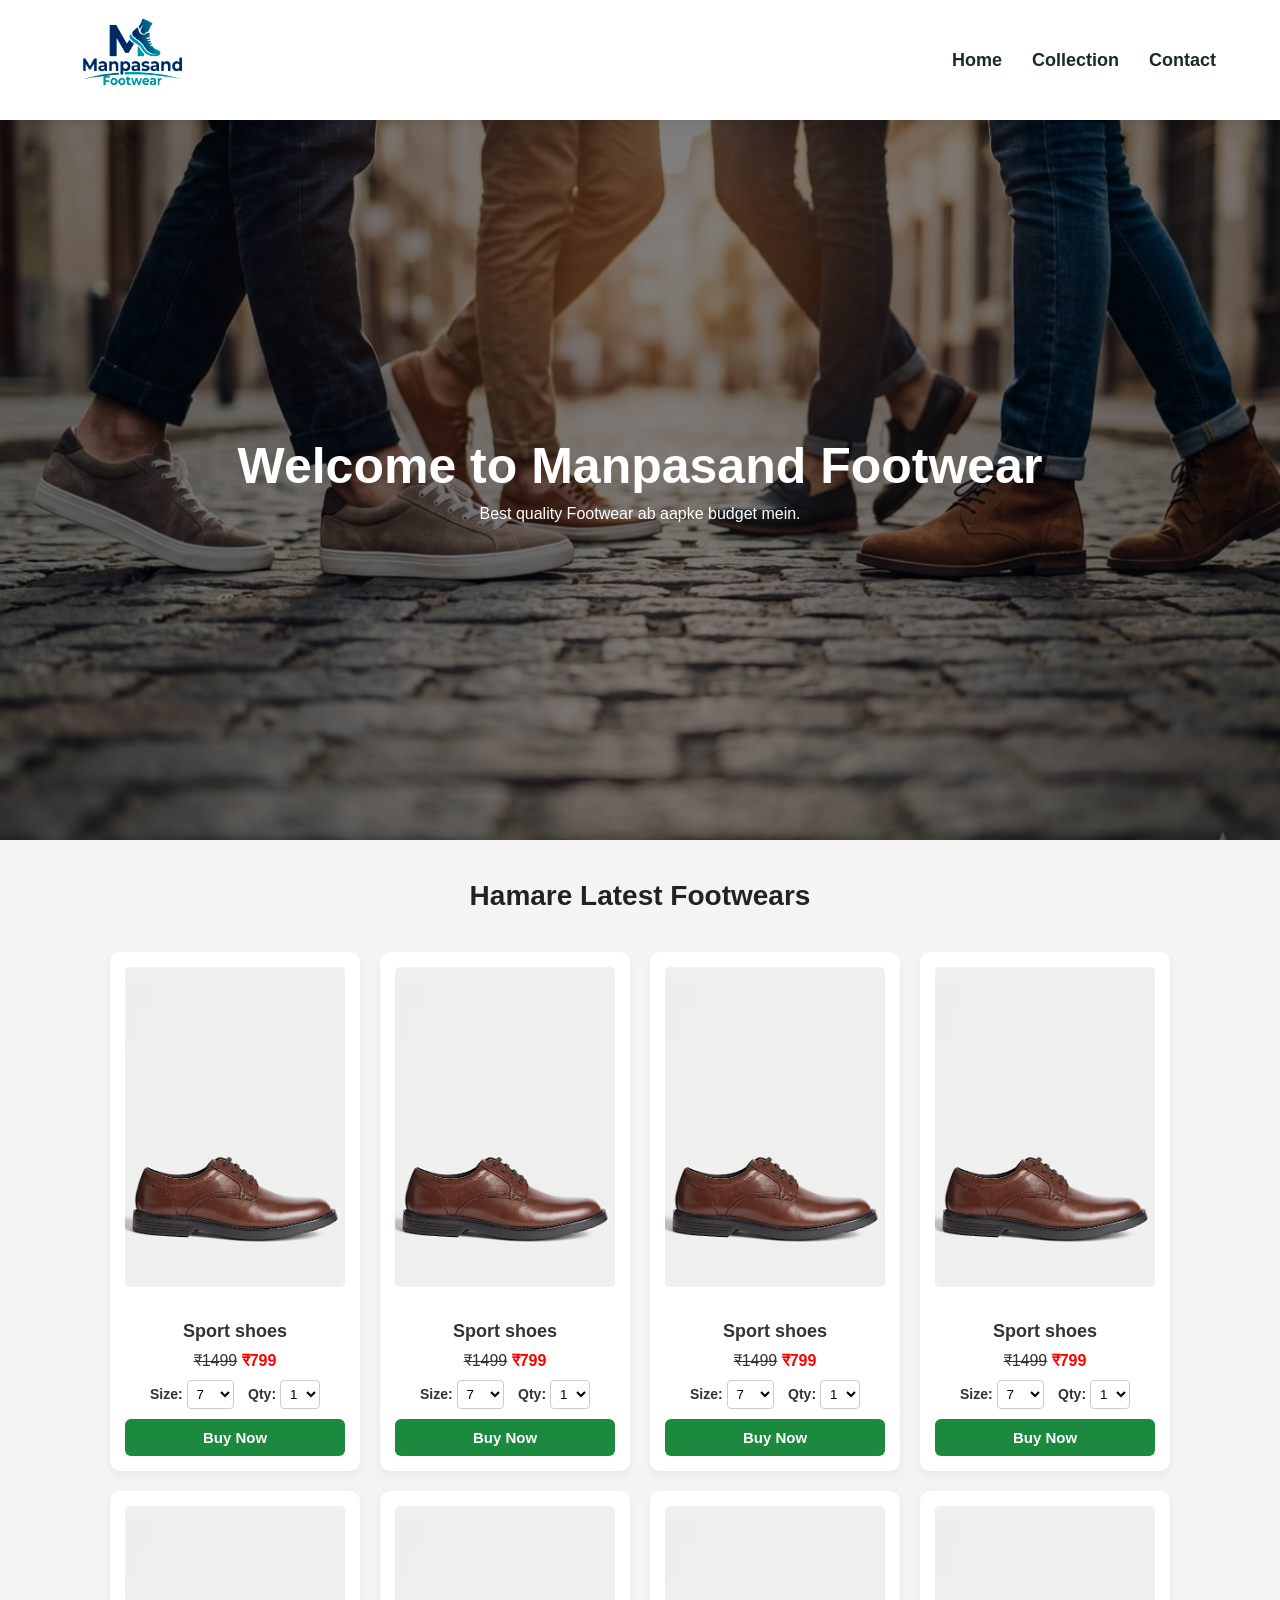
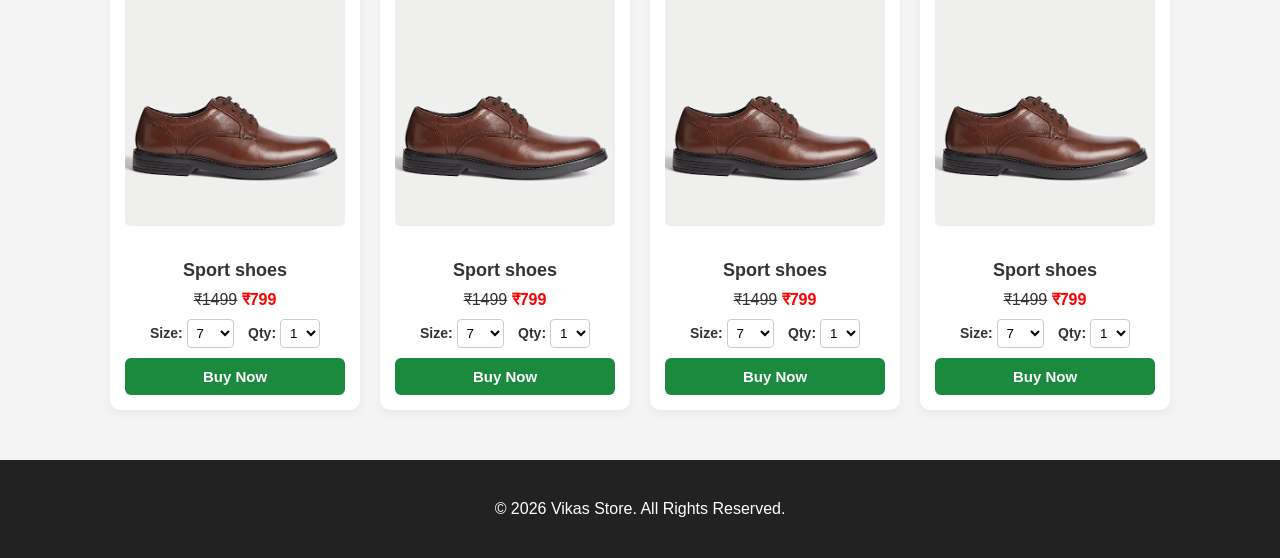
<file: index.html>
<!DOCTYPE html>
<html lang="hi">
<head>
    <meta charset="UTF-8">
    <meta name="viewport" content="width=device-width, initial-scale=1.0">
    <title>Manpasand Footwear</title>
    <link rel="stylesheet" href="style.css">
    <link rel="stylesheet" href="home.css">
    <link rel="stylesheet" href="logo.css">
</head>
<body>

    <header>
        <nav class="navbar">
             <div class="logo-container">
                <img src="manpasand.png" alt="Manpasand Footwear logo" class="site-logo">
            </div>
            <ul class="nav-links">
                <li><a href="index.html">Home</a></li>
                <li><a href="collection2.html">Collection</a></li>
                <li><a href="contact us.html">Contact</a></li>
            </ul>
        </nav>
    </header>
    <section class="hero">
        <h1>Welcome to Manpasand Footwear</h1>
        <p>Best quality Footwear ab aapke budget mein.</p>
    </section>

    <main>
        <h2 class="section-title">Hamare Latest Footwears</h2>
        <div class="product-container">
            
            <div class="product-card">
    <img src="client2.jpg" alt="Jeans">
    <h3>Sport shoes</h3>
    <p><del>₹1499</del> <span style="color: red; font-weight: bold;">₹799</span></p>
    
    <div class="product-options" style="margin: 10px 0; text-align: center;">
        <label for="jeans-size" style="font-size: 14px; font-weight: bold;">Size: </label>
        <select name="size" id="jeans-size" style="padding: 5px; border-radius: 4px; border: 1px solid #ccc; background-color: #fff;">
            <option value="6">6</option>
            <option value="7" selected>7</option>
            <option value="8">8</option>
            <option value="9">9</option>
            <option value="10">10</option>
        </select>

        <label for="Footwear" style="font-size: 14px; font-weight: bold; margin-left: 10px;">Qty: </label>
        <select name="Footwear quantity" id="jeans-qty" style="padding: 5px; border-radius: 4px; border: 1px solid #ccc; background-color: #fff;">
            <option value="1">1</option>
            <option value="2">2</option>
            <option value="3">3</option>
        </select>
    </div>

    <button class="your-button-class" onclick="openForm()">Buy Now</button>
</div>



             <div class="product-card">
    <img src="client2.jpg" alt="Jeans">
    <h3>Sport shoes</h3>
    <p><del>₹1499</del> <span style="color: red; font-weight: bold;">₹799</span></p>
    
    <div class="product-options" style="margin: 10px 0; text-align: center;">
        <label for="jeans-size" style="font-size: 14px; font-weight: bold;">Size: </label>
        <select name="size" id="jeans-size" style="padding: 5px; border-radius: 4px; border: 1px solid #ccc; background-color: #fff;">
            <option value="6">6</option>
            <option value="7" selected>7</option>
            <option value="8">8</option>
            <option value="9">9</option>
            <option value="10">10</option>
        </select>

        <label for="Footwear" style="font-size: 14px; font-weight: bold; margin-left: 10px;">Qty: </label>
        <select name="Footwear quantity" id="jeans-qty" style="padding: 5px; border-radius: 4px; border: 1px solid #ccc; background-color: #fff;">
            <option value="1">1</option>
            <option value="2">2</option>
            <option value="3">3</option>
        </select>
    </div>

    <button class="your-button-class" onclick="openForm()">Buy Now</button>
</div>

 <div class="product-card">
    <img src="client2.jpg" alt="Jeans">
    <h3>Sport shoes</h3>
    <p><del>₹1499</del> <span style="color: red; font-weight: bold;">₹799</span></p>
    
    <div class="product-options" style="margin: 10px 0; text-align: center;">
        <label for="jeans-size" style="font-size: 14px; font-weight: bold;">Size: </label>
        <select name="size" id="jeans-size" style="padding: 5px; border-radius: 4px; border: 1px solid #ccc; background-color: #fff;">
            <option value="6">6</option>
            <option value="7" selected>7</option>
            <option value="8">8</option>
            <option value="9">9</option>
            <option value="10">10</option>
        </select>

        <label for="Footwear" style="font-size: 14px; font-weight: bold; margin-left: 10px;">Qty: </label>
        <select name="Footwear quantity" id="jeans-qty" style="padding: 5px; border-radius: 4px; border: 1px solid #ccc; background-color: #fff;">
            <option value="1">1</option>
            <option value="2">2</option>
            <option value="3">3</option>
        </select>
    </div>

    <button class="your-button-class" onclick="openForm()">Buy Now</button>
</div>



             <div class="product-card">
    <img src="client2.jpg" alt="Jeans">
    <h3>Sport shoes</h3>
    <p><del>₹1499</del> <span style="color: red; font-weight: bold;">₹799</span></p>
    
    <div class="product-options" style="margin: 10px 0; text-align: center;">
        <label for="jeans-size" style="font-size: 14px; font-weight: bold;">Size: </label>
        <select name="size" id="jeans-size" style="padding: 5px; border-radius: 4px; border: 1px solid #ccc; background-color: #fff;">
            <option value="6">6</option>
            <option value="7" selected>7</option>
            <option value="8">8</option>
            <option value="9">9</option>
            <option value="10">10</option>
        </select>

        <label for="Footwear" style="font-size: 14px; font-weight: bold; margin-left: 10px;">Qty: </label>
        <select name="Footwear quantity" id="jeans-qty" style="padding: 5px; border-radius: 4px; border: 1px solid #ccc; background-color: #fff;">
            <option value="1">1</option>
            <option value="2">2</option>
            <option value="3">3</option>
        </select>
    </div>

    <button class="your-button-class" onclick="openForm()">Buy Now</button>
</div>


<div class="product-card">
    <img src="client2.jpg" alt="Jeans">
    <h3>Sport shoes</h3>
    <p><del>₹1499</del> <span style="color: red; font-weight: bold;">₹799</span></p>
    
    <div class="product-options" style="margin: 10px 0; text-align: center;">
        <label for="jeans-size" style="font-size: 14px; font-weight: bold;">Size: </label>
        <select name="size" id="jeans-size" style="padding: 5px; border-radius: 4px; border: 1px solid #ccc; background-color: #fff;">
            <option value="6">6</option>
            <option value="7" selected>7</option>
            <option value="8">8</option>
            <option value="9">9</option>
            <option value="10">10</option>
        </select>

        <label for="Footwear" style="font-size: 14px; font-weight: bold; margin-left: 10px;">Qty: </label>
        <select name="Footwear quantity" id="jeans-qty" style="padding: 5px; border-radius: 4px; border: 1px solid #ccc; background-color: #fff;">
            <option value="1">1</option>
            <option value="2">2</option>
            <option value="3">3</option>
        </select>
    </div>

    <button class="your-button-class" onclick="openForm()">Buy Now</button>
</div>



<div class="product-card">
    <img src="client2.jpg" alt="Jeans">
    <h3>Sport shoes</h3>
    <p><del>₹1499</del> <span style="color: red; font-weight: bold;">₹799</span></p>
    
    <div class="product-options" style="margin: 10px 0; text-align: center;">
        <label for="jeans-size" style="font-size: 14px; font-weight: bold;">Size: </label>
        <select name="size" id="jeans-size" style="padding: 5px; border-radius: 4px; border: 1px solid #ccc; background-color: #fff;">
            <option value="6">6</option>
            <option value="7" selected>7</option>
            <option value="8">8</option>
            <option value="9">9</option>
            <option value="10">10</option>
        </select>

        <label for="Footwear" style="font-size: 14px; font-weight: bold; margin-left: 10px;">Qty: </label>
        <select name="Footwear quantity" id="jeans-qty" style="padding: 5px; border-radius: 4px; border: 1px solid #ccc; background-color: #fff;">
            <option value="1">1</option>
            <option value="2">2</option>
            <option value="3">3</option>
        </select>
    </div>

    <button class="your-button-class" onclick="openForm()">Buy Now</button>
</div>



<div class="product-card">
    <img src="client2.jpg" alt="Jeans">
    <h3>Sport shoes</h3>
    <p><del>₹1499</del> <span style="color: red; font-weight: bold;">₹799</span></p>
    
    <div class="product-options" style="margin: 10px 0; text-align: center;">
        <label for="jeans-size" style="font-size: 14px; font-weight: bold;">Size: </label>
        <select name="size" id="jeans-size" style="padding: 5px; border-radius: 4px; border: 1px solid #ccc; background-color: #fff;">
            <option value="6">6</option>
            <option value="7" selected>7</option>
            <option value="8">8</option>
            <option value="9">9</option>
            <option value="10">10</option>
        </select>

        <label for="Footwear" style="font-size: 14px; font-weight: bold; margin-left: 10px;">Qty: </label>
        <select name="Footwear quantity" id="jeans-qty" style="padding: 5px; border-radius: 4px; border: 1px solid #ccc; background-color: #fff;">
            <option value="1">1</option>
            <option value="2">2</option>
            <option value="3">3</option>
        </select>
    </div>

    <button class="your-button-class" onclick="openForm()">Buy Now</button>
</div>




<div class="product-card">
    <img src="client2.jpg" alt="Jeans">
    <h3>Sport shoes</h3>
    <p><del>₹1499</del> <span style="color: red; font-weight: bold;">₹799</span></p>
    
    <div class="product-options" style="margin: 10px 0; text-align: center;">
        <label for="jeans-size" style="font-size: 14px; font-weight: bold;">Size: </label>
        <select name="size" id="jeans-size" style="padding: 5px; border-radius: 4px; border: 1px solid #ccc; background-color: #fff;">
            <option value="6">6</option>
            <option value="7" selected>7</option>
            <option value="8">8</option>
            <option value="9">9</option>
            <option value="10">10</option>
        </select>

        <label for="Footwear" style="font-size: 14px; font-weight: bold; margin-left: 10px;">Qty: </label>
        <select name="Footwear quantity" id="jeans-qty" style="padding: 5px; border-radius: 4px; border: 1px solid #ccc; background-color: #fff;">
            <option value="1">1</option>
            <option value="2">2</option>
            <option value="3">3</option>
        </select>
    </div>

    <button class="your-button-class" onclick="openForm()">Buy Now</button>
</div>


        </div>
    </main>

    <footer>
        <p>&copy; 2026 Vikas Store. All Rights Reserved.</p>
    </footer>
<div id="orderModal" class="modal">
    <div class="modal-content">
        <span class="close-btn" onclick="closeForm()">&times;</span>
        <h2>Order Details</h2>
        <form id="deliveryForm" onsubmit="confirmOrder(event)">
            
            <div class="form-group">
                <label for="name">Aapka Naam (Full Name):</label>
                <input type="text" id="name" required placeholder="Enter your name">
            </div>
            
            <div class="form-group">
                <label for="email">Email Address:</label>
                <input type="email" id="email" required placeholder="Enter your email address">
            </div>
            
            <div class="form-group">
                <label for="phone">Mobile Number:</label>
                <input type="tel" id="phone" required pattern="[0-9]{10}" placeholder="10-digit mobile number">
            </div>
            
            <div class="form-group">
                <label for="address">Delivery Address:</label>
                <textarea id="address" required rows="3" placeholder="Complete address with pincode"></textarea>
            </div>
            
            <div class="form-group">
                <label for="payment">Payment Method:</label>
                <select id="payment" required>
                    <option value="" disabled selected>Select Payment Method</option>
                    <option value="cod">Cash on Delivery (COD)</option>
                    <option value="upi">UPI (GPay, PhonePe, Paytm)</option>
                    <option value="card">Credit / Debit Card</option>
                </select>
            </div>
            
            <button type="submit" class="submit-order-btn">Order Confirm Karein</button>
        </form>
    </div>
</div>

<script>
    function openForm() {
        document.getElementById("orderModal").style.display = "flex";
    }

    function closeForm() {
        document.getElementById("orderModal").style.display = "none";
    }

    function confirmOrder(event) {
        event.preventDefault();
        
        // Form se customer ki details nikalna
        let name = document.getElementById("name").value;
        let email = document.getElementById("email").value;
        let phone = document.getElementById("phone").value;
        let address = document.getElementById("address").value;
        let paymentMethod = document.getElementById("payment").value;
        
        let paymentText = "";
        if(paymentMethod === "cod") paymentText = "Cash on Delivery (COD)";
        if(paymentMethod === "upi") paymentText = "UPI (GPay/PhonePe/Paytm)";
        if(paymentMethod === "card") paymentText = "Credit/Debit Card";

        // YAHAN APNA REAL WHATSAPP NUMBER DAALEIN (Jaise: 919876543210)
        let myWhatsAppNumber = "917096254826"; 

        // WhatsApp par jaane wala message format
        let message = "New Order Received! 🎉\n\n" +
                      "Customer Name: " + name + "\n" +
                      "Email: " + email + "\n" +
                      "Mobile: " + phone + "\n" +
                      "Address: " + address + "\n" +
                      "Payment Mode: " + paymentText;

        // Message ko URL format mein convert karna
        let encodedMessage = encodeURIComponent(message);

        // WhatsApp Link generate karna
        let whatsAppUrl = "https://api.whatsapp.com/send?phone=" + myWhatsAppNumber + "&text=" + encodedMessage;
        
        // Naye tab mein WhatsApp open karna
        window.open(whatsAppUrl, '_blank');

        // Form ko close aur reset karna
        closeForm();
        document.getElementById("deliveryForm").reset();
    }

    window.onclick = function(event) {
        let modal = document.getElementById("orderModal");
        if (event.target == modal) {
            modal.style.display = "none";
        }
    }
</script>
</body>
</html>
</file>
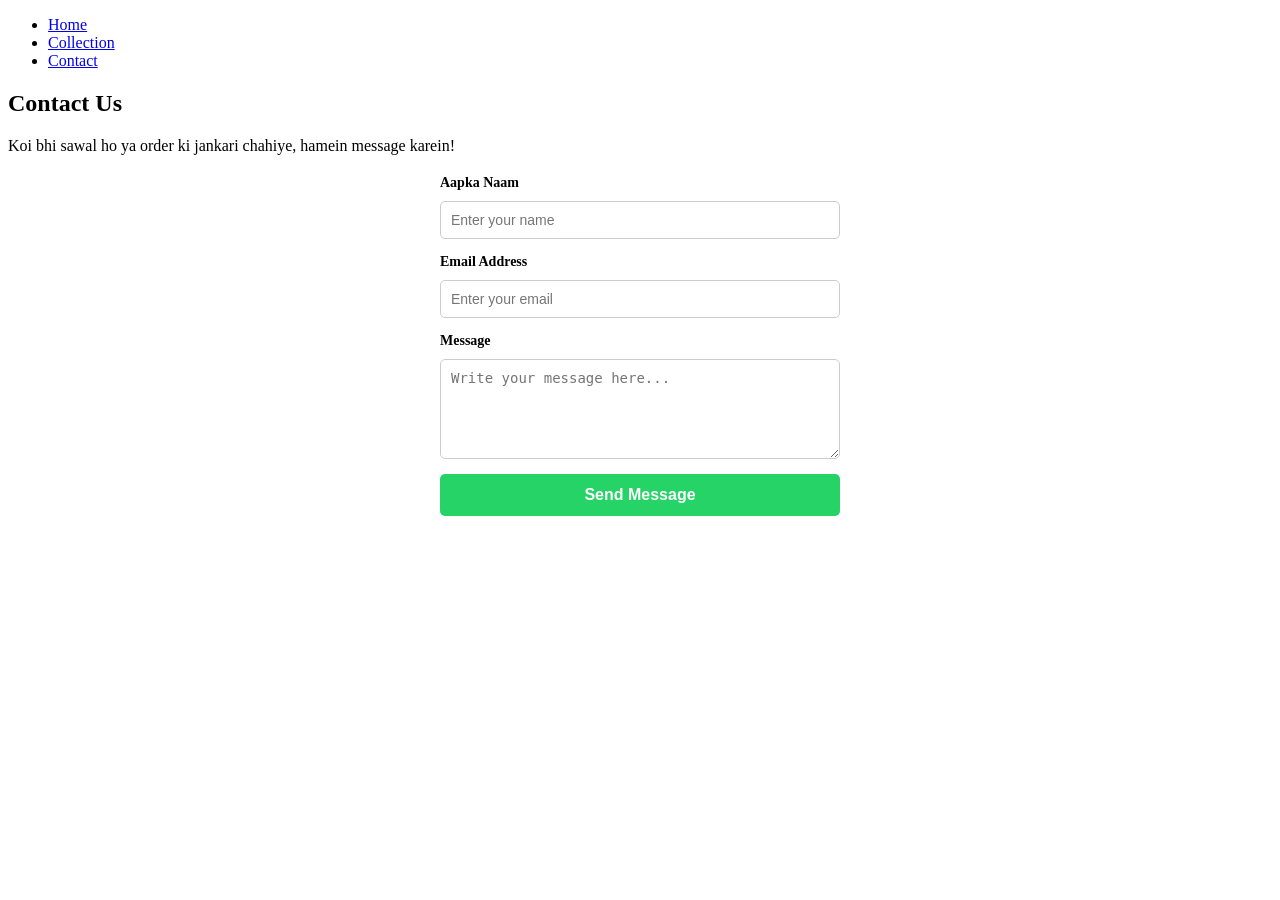
<file: contact us.html>
<!DOCTYPE html>
<html lang="en">
<head>

    <style>
    /* Form ka main container */
    #whatsappForm {
        display: flex;
        flex-direction: column; /* Isse sab kuch ek ke niche ek aayega */
        gap: 15px; /* Inputs ke beech me barabar space */
        max-width: 400px; /* Form ki width set karne ke liye */
        margin: 20px auto 0 auto; /* Form ko center me lane ke liye */
        text-align: left;
    }

    /* Labels ki styling */
    #whatsappForm label {
        font-weight: bold;
        font-size: 14px;
        margin-bottom: -5px; /* Label aur input ko paas lane ke liye */
        display: block;
    }

    /* Input fields aur Textarea ki styling */
    #whatsappForm input, 
    #whatsappForm textarea {
        width: 100%;
        padding: 10px;
        border: 1px solid #ccc;
        border-radius: 5px;
        font-size: 14px;
        box-sizing: border-box; /* Padding se width na badhe isliye */
    }

    /* Textarea ki height */
    #whatsappForm textarea {
        height: 100px;
        resize: vertical; /* User height badi-choti kar sake */
    }

    /* Send Message Button ki styling (Agar aapki classes pehle se hain toh theek, nahi toh ye use karein) */
    .send-btn {
        background-color: #25D366; /* WhatsApp Green Color */
        color: white;
        padding: 12px;
        border: none;
        border-radius: 5px;
        font-size: 16px;
        font-weight: bold;
        cursor: pointer;
        transition: background 0.3s;
    }

    .send-btn:hover {
        background-color: #128C7E; /* Hover karne par dark green */
    }
</style>


    <meta charset="UTF-8">
    <meta name="viewport" content="width=device-width, initial-scale=1.0">
    <title>Contact Us - V Fashion Hub</title>
    </head>
<body>

    <nav class="navbar">

        <ul class="nav-links">
                <li><a href="index.html">Home</a></li>
                <li><a href="collection2.html">Collection</a></li>
                <li><a href="contact us.html">Contact</a></li>
            </ul>
        </nav>

    <main class="contact-container">
        <div class="contact-box">
            <h2>Contact Us</h2>
            <p>Koi bhi sawal ho ya order ki jankari chahiye, hamein message karein!</p>
            
            <form id="whatsappForm" onsubmit="sendToWhatsApp(event)">
                
                <label>Aapka Naam</label>
                <input type="text" id="customerName" placeholder="Enter your name" required>

                <label>Email Address</label>
                <input type="email" id="customerEmail" placeholder="Enter your email" required>

                <label>Message</label>
                <textarea id="customerMessage" placeholder="Write your message here..." required></textarea>

                <button type="submit" class="send-btn">Send Message</button>
            </form>
            </div>
    </main>

    <script>
    function sendToWhatsApp(event) {
        // Isse page reset/reload nahi hoga
        event.preventDefault();

        // ⚠️ APNA REAL NUMBER YAHAN DALIE (Jaise: "919876543210")
        const myPhoneNumber = "917096254826"; 

        const name = document.getElementById('customerName').value;
        const email = document.getElementById('customerEmail').value;
        const message = document.getElementById('customerMessage').value;

        // Ek hi line me simple text message format
        const textMessage = "New Message from V Fashion Hub%0A%0A*Name:* " + encodeURIComponent(name) + "%0A*Email:* " + encodeURIComponent(email) + "%0A*Message:* " + encodeURIComponent(message);

        const whatsappURL = "https://api.whatsapp.com/send?phone=" + myPhoneNumber + "&text=" + textMessage;

        // WhatsApp open karne ke liye
        window.open(whatsappURL, '_blank');
    }
    </script>
    </body>
</html>
</file>
<file: style.css>
* {
    margin: 0;
    padding: 0;
    box-sizing: border-box;
    font-family: 'Segoe UI', Tahoma, Geneva, Verdana, sans-serif;
}

body {
    background-color: #f4f4f4;
}

/* Navbar */
.navbar {
    display: flex;
    justify-content: space-between;
    align-items: center;
    padding: 20px 50px;
    background: #2c3e50;
    color: white;
}

.logo {
    font-size: 24px;
    font-weight: bold;
}

.logo span {
    color: #27ae60;
}

.nav-links {
    list-style: none;
    display: flex;
}

.nav-links li {
    margin-left: 20px;
}

.nav-links a {
    color: white;
    text-decoration: none;
}

/* Hero Section */
.hero {
    height: 300px;
    background: linear-gradient(rgba(0,0,0,0.5), rgba(0,0,0,0.5)), url('https://via.placeholder.com/1200x400');
    background-size: cover;
    display: flex;
    flex-direction: column;
    justify-content: center;
    align-items: center;
    color: white;
    text-align: center;
}

/* Products */
.section-title {
    text-align: center;
    margin: 40px 0;
}

.product-container {
    display: flex;
    justify-content: center;
    flex-wrap: wrap;
    gap: 20px;
    padding: 0 20px;
}

.product-card {
    background: white;
    padding: 15px;
    border-radius: 8px;
    box-shadow: 0 4px 8px rgba(0,0,0,0.1);
    text-align: center;
    width: 250px;
}

.product-card img {
    width: 100%;
    border-radius: 5px;
}

.product-card h3 {
    margin: 15px 0 10px;
}

.buy-btn {
    background: #27ae60;
    color: white;
    border: none;
    padding: 10px 20px;
    margin-top: 10px;
    cursor: pointer;
    border-radius: 5px;
    width: 100%;
}

.buy-btn:hover {
    background: #219150;
}

footer {
    text-align: center;
    padding: 20px;
    background: #2c3e50;
    color: white;
    margin-top: 40px;
}
.product-card img {
    width: 100%;
    height: 300px; 
    object-fit: cover; 
    border-radius: 5px;
}


/* =======================================================
   FLIPKART STYLE MOBILE RESPONSIVE (100% SCREEN FIX)
   ======================================================= */

/* 1. Poori window ko lock karein taaki right side ka white space gayab ho jaye */
html, body {
    width: 100% !important;
    margin: 0 !important;
    padding: 0 !important;
    overflow-x: hidden !important;
    box-sizing: border-box;
}

*, *:before, *:after {
    box-sizing: inherit;
}

/* 2. Jab website mobile screen (768px se choti) par khulegi */
@media (max-width: 768px) {
    
    /* Navbar/Header Adjustment */
    header, .navbar {
        width: 100% !important;
        display: flex !important;
        flex-direction: column !important; /* Logo upar, links niche */
        align-items: center !important;
        justify-content: center !important;
        padding: 10px 0 !important;
        margin: 0 !important;
        background: #ffffff !important;
        box-shadow: 0 2px 4px rgba(0,0,0,0.08);
    }

    /* Logo Container ko center karein */
    .logo-container {
        width: 100% !important;
        display: flex !important;
        justify-content: center !important;
        margin-bottom: 8px !important;
    }

    /* Logo ka size mobile ke hisab se perfect fit */
    .site-logo {
        width: 150px !important;
        height: auto !important;
        max-width: 100% !important;
    }

    /* Nav links ek line me center */
    .nav-links {
        display: flex !important;
        flex-direction: row !important;
        justify-content: center !important;
        gap: 20px !important;
        width: 100% !important;
        padding: 0 !important;
        margin: 5px 0 0 0 !important;
        list-style: none !important;
    }

    .nav-links li a {
        font-size: 14px !important;
        text-decoration: none;
        color: #212121;
        font-weight: 500;
    }

    /* Top Banner Adjustment */
    .banner, .banner-container, img[src*="banner"] {
        width: 100% !important;
        max-width: 100% !important;
        margin: 0 !important;
        padding: 0 !important;
    }

    header + div img, .banner img {
        width: 100% !important;
        height: 200px !important; /* Mobile par banner height auto filter */
        object-fit: cover !important;
    }

    /* Headings */
    h2 {
        font-size: 18px !important;
        text-align: center !important;
        margin: 15px 0 5px 0 !important;
    }

    /* Flipkart Jaisa 2-Column Product Layout */
    .product-container {
        display: grid !important;
        grid-template-columns: repeat(2, 1fr) !important; /* Ek line me 2 cards */
        gap: 8px !important;
        padding: 8px !important;
        width: 100% !important;
        box-sizing: border-box !important;
    }

    /* Product Card Mobile Design */
    .product-card {
        background: #ffffff !important;
        border-radius: 4px !important;
        padding: 8px !important;
        margin: 0 !important;
        width: 100% !important;
        box-shadow: 0 1px 4px rgba(0,0,0,0.08) !important;
        display: flex !important;
        flex-direction: column !important;
        justify-content: space-between !important;
    }

    /* Card ke andar ki photo */
    .product-card img {
        width: 100% !important;
        height: 130px !important;
        object-fit: contain !important;
        margin-bottom: 5px !important;
    }

    .product-card p {
        font-size: 13px !important;
        margin: 3px 0 !important;
        text-align: center !important;
    }

    /* Orange "Buy Now" Button */
    .buy-btn {
        width: 100% !important;
        padding: 8px 0 !important;
        font-size: 12px !important;
        font-weight: bold !important;
        background-color: #ff9f00 !important;
        color: white !important;
        border: none !important;
        border-radius: 2px !important;
        margin-top: 5px !important;
        cursor: pointer;
    }

    /* Order Details Form Box Fix */
    .modal-content {
        width: 90% !important;
        max-width: 95% !important;
        padding: 15px !important;
        margin: 10% auto !important;
    }
    
    .form-group input, .form-group select, .form-group textarea {
        width: 100% !important;
        box-sizing: border-box !important;
    }
}




/* Jo class aapne HTML me likhi hai, usi ka style */
.your-button-class {
    background-color: #1b8a3e; /* Green color */
    color: white;              /* White text */
    border: none;              /* Black border hatane ke liye */
    padding: 10px 24px;        /* Button ka size bada karne ke liye */
    font-size: 16px;           /* Text size */
    font-weight: bold;         /* Text ko bold karne ke liye */
    border-radius: 6px;        /* Round corners */
    cursor: pointer;           /* Hover karne par hand icon */
    display: inline-block;
    text-align: center;
    transition: background-color 0.2s ease;
}

/* Hover effect */
.your-button-class:hover {
    background-color: #146c2f; /* Hover karne par dark green */
}


collection ke liye

/* General Setup */
* {
    margin: 0;
    padding: 0;
    box-sizing: border-box;
    font-family: 'Poppins', sans-serif;
}

body {
    background-color: #f9f9f9;
}

/* Navbar Styling (Just for reference) */
.navbar {
    display: flex;
    justify-content: space-between;
    align-items: center;
    padding: 20px 50px;
    background-color: #fff;
    box-shadow: 0 2px 5px rgba(0,0,0,0.05);
}

.logo {
    font-size: 22px;
    font-weight: bold;
    letter-spacing: 1px;
}

.nav-links {
    display: flex;
    list-style: none;
}

.nav-links li {
    margin-left: 25px;
}

.nav-links a {
    text-decoration: none;
    color: #333;
    font-weight: 500;
    transition: color 0.3s;
}

.nav-links a:hover, .nav-links a.active {
    color: #1b8a3e; /* Active page green dikhega */
}

/* ==========================================
   COLLECTION PAGE STYLES 
   ========================================== */
.collection-container {
    max-width: 1200px;
    margin: 40px auto;
    padding: 0 20px;
}

.section-title {
    text-align: center;
    margin-bottom: 30px;
    font-size: 28px;
    color: #222;
}

.product-grid {
    display: grid;
    grid-template-columns: repeat(auto-fit, minmax(280px, 1fr));
    gap: 30px;
}

.product-card {
    background: #fff;
    padding: 20px;
    border-radius: 8px;
    text-align: center;
    box-shadow: 0 4px 10px rgba(0,0,0,0.05);
    transition: transform 0.3s ease;
}

.product-card:hover {
    transform: translateY(-5px);
}

.product-card img {
    width: 100%;
    height: 320px;
    object-fit: cover;
    border-radius: 6px;
    margin-bottom: 15px;
}

.product-card h3 {
    font-size: 18px;
    color: #333;
    margin-bottom: 10px;
}

.product-card .price {
    font-size: 16px;
    font-weight: bold;
    color: #1b8a3e;
    margin-bottom: 15px;
}

/* Green Buy Now Button code from earlier */
.your-button-class {
    background-color: #1b8a3e;
    color: white;
    border: none;
    padding: 10px 24px;
    font-size: 15px;
    font-weight: bold;
    border-radius: 6px;
    cursor: pointer;
    width: 100%;
    transition: background-color 0.2s;
}

.your-button-class:hover {
    background-color: #146c2f;
}

/* ==========================================
   CONTACT PAGE STYLES 
   ========================================== */
.contact-container {
    display: flex;
    justify-content: center;
    align-items: center;
    padding: 60px 20px;
}

.contact-box {
    background: #fff;
    max-width: 500px;
    width: 100%;
    padding: 40px;
    border-radius: 10px;
    box-shadow: 0 4px 15px rgba(0,0,0,0.08);
}

.contact-box h2 {
    margin-bottom: 10px;
    font-size: 26px;
    color: #222;
}

.contact-box p {
    color: #666;
    font-size: 14px;
    margin-bottom: 25px;
    line-height: 1.5;
}

.form-group {
    margin-bottom: 20px;
}

.form-group label {
    display: block;
    font-size: 14px;
    font-weight: 500;
    margin-bottom: 8px;
    color: #333;
}

.form-group input, .form-group textarea {
    width: 100%;
    padding: 12px;
    border: 1px solid #ddd;
    border-radius: 6px;
    font-size: 14px;
    outline: none;
    transition: border-color 0.3s;
}

.form-group input:focus, .form-group textarea:focus {
    border-color: #1b8a3e; /* Focus karne par border green hoga */
}

.submit-btn {
    background-color: #1b8a3e;
    color: white;
    border: none;
    padding: 12px;
    font-size: 16px;
    font-weight: bold;
    border-radius: 6px;
    cursor: pointer;
    width: 100%;
    transition: background-color 0.2s;
}

.submit-btn:hover {
    background-color: #146c2f;
}


slider ke liye

/* Slider ka main frame */
.slider-container {
    width: 100%;
    max-width: 1200px; /* Aapke content ke hisab se width */
    margin: 20px auto;  /* Upar-neeche thoda gap aur center alignment */
    overflow: hidden;   /* Jo images screen se bahar hain wo chhup jayengi */
    border-radius: 8px; /* Corners thode round karne ke liye */
    box-shadow: 0 4px 10px rgba(0, 0, 0, 0.1);
}

/* Sabhi slides ko ek line me lane ke liye wrapper */
.slider {
    display: flex;
    width: 300%; /* Agar 3 images hain to 300% (jitni images, utna guna) */
    transition: transform 0.5s ease-in-out; /* Slide hone ka smooth effect */
}

/* Har ek single slide ki styling */
.slide {
    width: 100%;
}

.slide img {
    width: 100%;
    height: auto;
    object-fit: cover; /* Image stretch nahi hogi */
    display: block;
}


/* Aapke logo image ki CSS class ya tag */
.navbar img, .logo img {
    height: 100px; /* Ya jo bhi aapki size ho */
    mix-blend-mode: multiply; /* Yeh white background ko transparent bana dega */
}
</file>
<file: home.css>
/* Basic Reset */
* {
    margin: 0;
    padding: 0;
    box-sizing: border-box;
    font-family: 'Poppins', sans-serif;
}

body {
    background-color: #f4f4f4;
    color: #333;
}

/* Navbar Styling */
.navbar {
    display: flex;
    justify-content: space-between;
    align-items: center;
    background-color: #ffffff;
    padding: 15px 50px;
    box-shadow: 0 2px 5px rgba(0,0,0,0.1);
    position: sticky;
    top: 0;
    z-index: 1000;
}

.logo {
    font-size: 24px;
    font-weight: bold;
    color: #2c3e50;
}

.logo span {
    color: #27ae60; /* Store highlight color */
}

.nav-links {
    list-style: none;
    display: flex;
}

.nav-links li {
    margin-left: 25px;
}

.nav-links a {
    text-decoration: none;
    color: #333;
    font-weight: 500;
    transition: 0.3s;
}

.nav-links a:hover {
    color: #27ae60;
}

/* Hero Section */
.hero {
    background: linear-gradient(rgba(0,0,0,0.5), rgba(0,0,0,0.5)), 
                url('banner\ footwear.jpg');
    background-size: cover;
    background-position: center;
    height: 80vh;
    display: flex;
    justify-content: center;
    align-items: center;
    text-align: center;
    color: white;
}

.hero h1 {
    font-size: 50px;
    margin-bottom: 10px;
}

.cta-button {
    display: inline-block;
    padding: 12px 30px;
    background-color: #27ae60;
    color: white;
    text-decoration: none;
    border-radius: 5px;
    margin-top: 20px;
    transition: 0.3s;
}

.cta-button:hover {
    background-color: #219150;
}

/* Product Grid */
.section-title {
    text-align: center;
    margin: 40px 0;
    font-size: 28px;
}

.product-grid {
    display: grid;
    grid-template-columns: repeat(auto-fit, minmax(250px, 1fr));
    gap: 20px;
    padding: 0 50px;
    margin-bottom: 50px;
}

.product-card {
    background: white;
    padding: 15px;
    border-radius: 10px;
    text-align: center;
    box-shadow: 0 4px 8px rgba(0,0,0,0.05);
    transition: 0.3s;
}

.product-card:hover {
    transform: translateY(-5px);
}

.product-card img {
    max-width: 100%;
    border-radius: 5px;
}

.price {
    font-size: 18px;
    font-weight: bold;
    color: #27ae60;
    margin: 10px 0;
}

.old-price {
    text-decoration: line-through;
    color: #888;
    font-size: 14px;
}

.buy-now-btn {
    width: 100%;
    padding: 10px;
    border: none;
    background-color: #333;
    color: white;
    border-radius: 5px;
    cursor: pointer;
}

.buy-now-btn:hover {
    background-color: #555;
}

/* Footer */
footer {
    background-color: #222;
    color: white;
    text-align: center;
    padding: 40px 0;
    margin-top: 50px;
}
</file>
<file: logo.css>
/* Full Navbar Fix */
.navbar {
    display: flex;
    justify-content: space-between; /* Isse logo left aur menu right jayega */
    align-items: center;
    padding: 10px 5%;
    background: #fff;
    width: 100%; /* Ensure navbar full width ho */
    box-shadow: 0 2px 10px rgba(0,0,0,0.1);
}

/* Logo container and Image fix */
.logo-container {
    flex: 1; /* Logo ko space dene ke liye */
}

.site-logo {
    height: 80px; /* Is value ko 100px ya 120px karke dekhein agar chota lage */
    width: auto;
    display: block;
    object-fit: contain;
}

/* Menu links fix */
.nav-links {
    display: flex;
    list-style: none;
    flex: 2; /* Menu ko zyada space dene ke liye */
    justify-content: flex-end; /* Menu ko right side chipkane ke liye */
}

.nav-links li {
    margin-left: 30px;
}

.nav-links a {
    text-decoration: none;
    color: #1a2a2a;
    font-weight: 600;
    font-size: 18px;
    white-space: nowrap; /* Menu links ko ek line mein rakhne ke liye */
}
.site-logo {
    height: 180px; /* Logo ka size bada karne ke liye */
    width: auto;
    display: block;
    
    /* YEH SABSE ZAROORI HAI: White background hatane ke liye */
    mix-blend-mode: multiply; 
    
    /* Logo ko aur zyada dark aur saaf dikhane ke liye */
    filter: contrast(1.2) brightness(1.0); 
}


.modal {
    display: none; position: fixed; z-index: 1000; left: 0; top: 0;
    width: 100%; height: 100%; background-color: rgba(0,0,0,0.6);
    justify-content: center; align-items: center;
}
.modal-content {
    background: #fff; padding: 25px; border-radius: 10px;
    width: 90%; max-width: 400px; position: relative; font-family: Arial, sans-serif;
}
.close-btn { position: absolute; right: 20px; top: 15px; font-size: 28px; cursor: pointer; color: #666; }
.form-group { margin-bottom: 15px; }
.form-group label { display: block; margin-bottom: 5px; font-weight: bold; font-size: 14px; }
.form-group input, .form-group textarea, .form-group select { width: 100%; padding: 10px; border: 1px solid #ccc; border-radius: 5px; }
.submit-order-btn { width: 100%; background-color: #28a745; color: white; padding: 12px; border: none; border-radius: 5px; font-size: 16px; font-weight: bold; cursor: pointer; }
.submit-order-btn:hover { background-color: #218838; }
</file>
